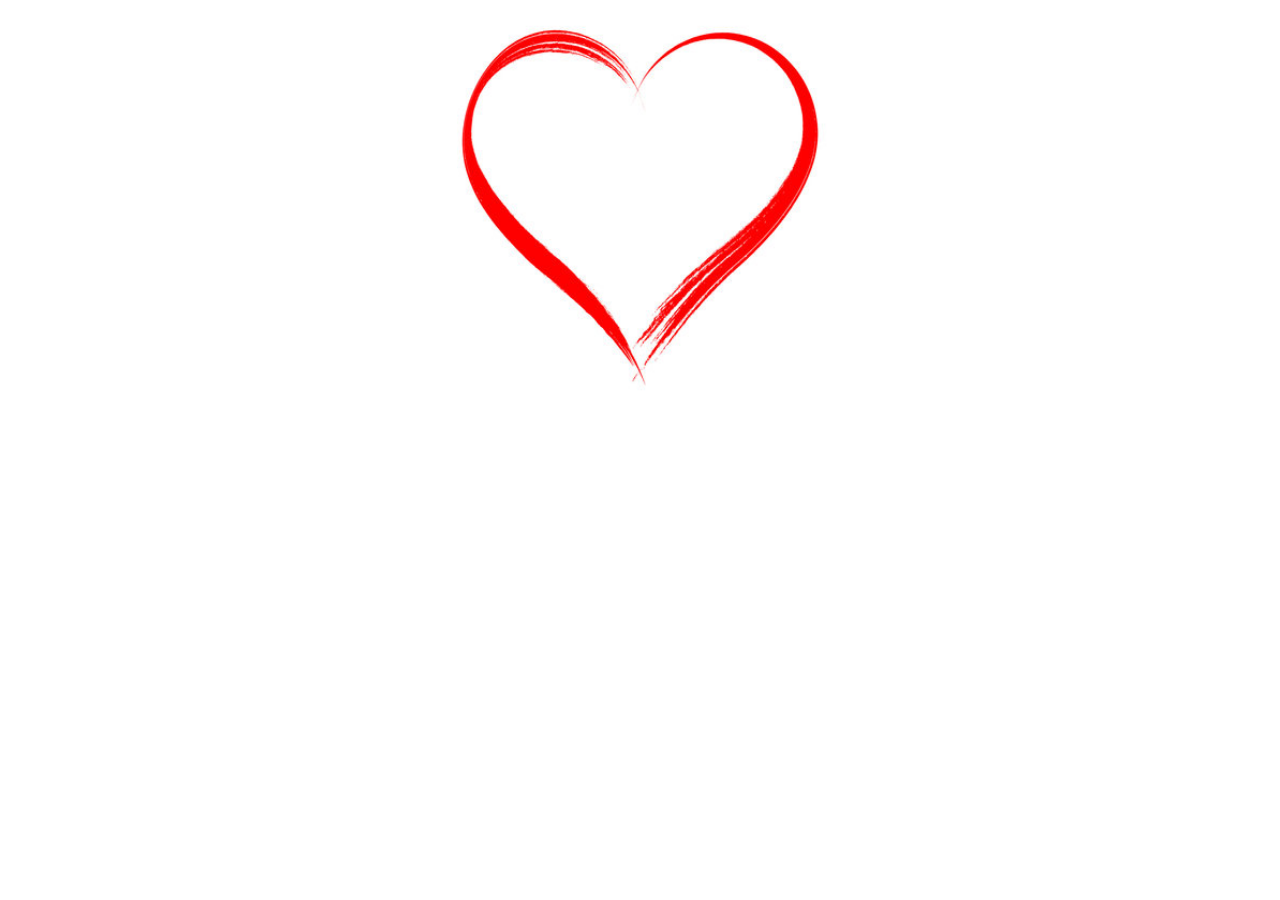
<file: index.html>
<!DOCTYPE html>
<html lang="pl-PL">
<head>
    <meta charset="UTF-8">
    <meta name="viewport" content="width=device-width, initial-scale=1.0">
    <title>Github Page</title>
    <link rel="stylesheet" href="style.css">
</head>
<body>
    <img id="heart" src="heart.jpg" alt="">
</body>
</html>
</file>
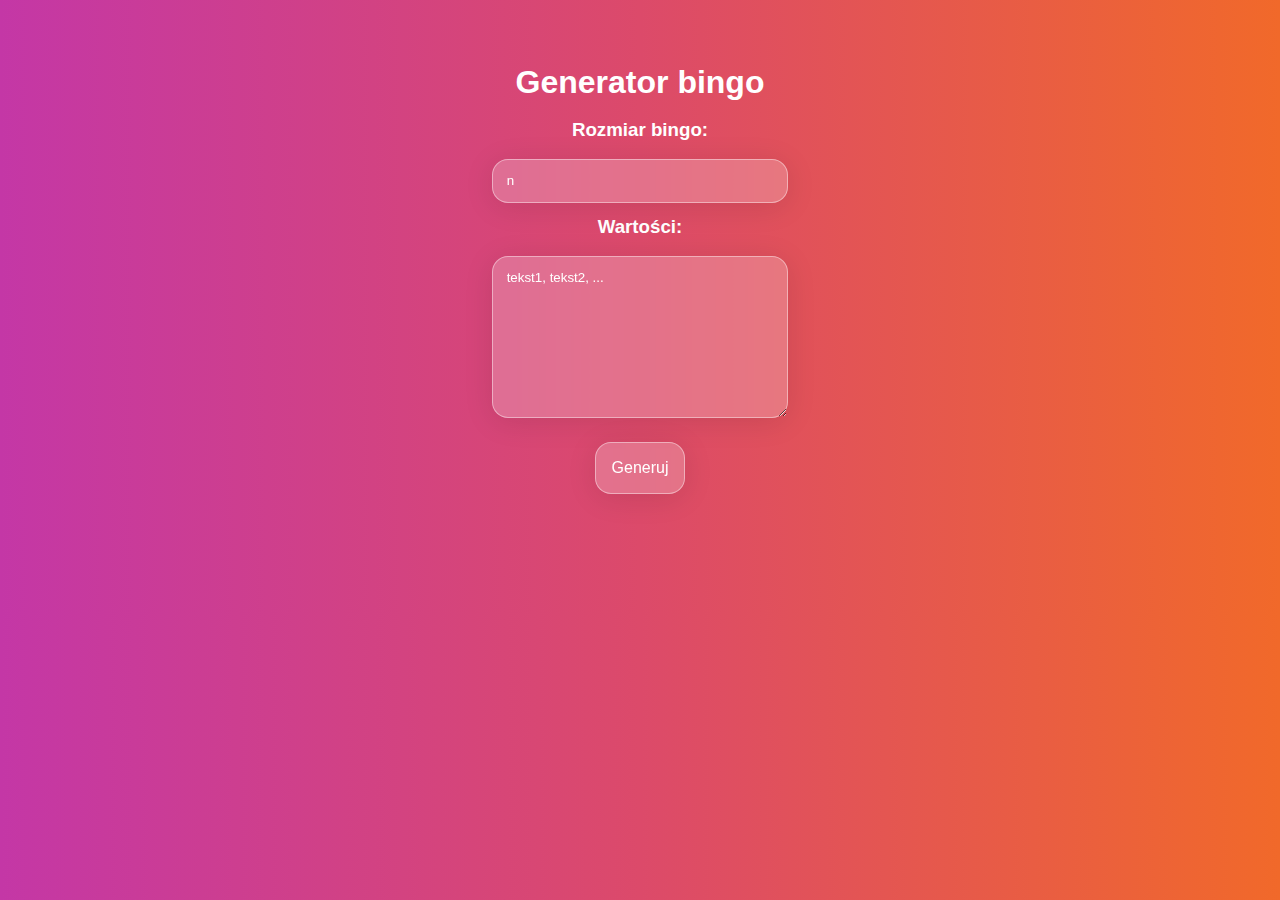
<file: projekty/bingo/index.html>
<!DOCTYPE html>
<html lang="pl">
<head>
    <meta charset="UTF-8">
    <meta name="viewport" content="width=device-width, initial-scale=1.0, maximum-scale=1">
    <title>Bingo</title>
    <link rel="stylesheet" href="style.css">
    <script src="script.js"></script>
</head>
<body>

    <div class="bingo">
        <h1>Generator bingo</h1>
        <br>
        <p><h3>Rozmiar bingo:</h3></p>
        <br>
        <input class="glass" type="text" id="bingoSize" autocomplete="off" placeholder="n" style="width: 20em;">
    
        <p><h3>Wartości:</h3></p>
        <br>
        <textarea class="glass" type="text" id="bingoValues" autocomplete="off" placeholder="tekst1, tekst2, ..." style="height: 10em; width: 20em;"></textarea>
        <br>
        <button class="glass" id="bingoSizeBtn" onclick="generuj()">Generuj</button>
    
        <div><p><h3 id="bingoTitle"></h3></p></div>
        <div id="bingo-board"></div>
    </div> 
</body>
</html>
</file>
<file: style.css>
#heart{
    width: 400px;
    height: 400px;
    display: block;
    margin-left: auto;
    margin-right: auto;
}
</file>
<file: projekty/bingo/style.css>
*{
    padding: 0;
    margin: 0;
    font-family: 'Lucida Sans', 'Lucida Sans Regular', 'Lucida Grande', 'Lucida Sans Unicode', Geneva, Verdana, sans-serif;
}

.glass{
    background: rgba(255, 255, 255, 0.22);
    border-radius: 16px;
    box-shadow: 0 4px 30px rgba(0, 0, 0, 0.1);
    backdrop-filter: blur(5.4px);
    -webkit-backdrop-filter: blur(5.4px);
    border: 1px solid rgba(255, 255, 255, 0.43);
    padding: 1em;
    color: white;
}


body{
    /*background-color: #212121;*/
    color: white;
    background: #c437a6;
    background: linear-gradient(90deg,rgba(196, 55, 166, 1) 0%, rgba(220, 74, 106, 1) 50%, rgba(241, 105, 42, 1) 100%);
}

input{
    margin-bottom: 1em;
    transition: transform 0.3s ease, box-shadow 0.3s ease;
}

input:hover{
    transform: translateY(-8px);
    box-shadow: 0 8px 16px rgba(0, 0, 0, 0.2);
}

input:focus{
    transform: translateY(-8px);
    box-shadow: 0 8px 16px rgba(0, 0, 0, 0.2);
}

textarea{
    padding: 1em;
    transition: transform 0.3s ease, box-shadow 0.3s ease;
}

textarea:focus{
    transform: translateY(-8px);
    box-shadow: 0 8px 16px rgba(0, 0, 0, 0.2);
}
textarea:hover{
    transform: translateY(-8px);
    box-shadow: 0 8px 16px rgba(0, 0, 0, 0.2);
}

::placeholder{
    color: white;
}

.bingo{
    text-align: center;
    padding-top: 4em;
    padding-left: auto;
    padding-right: auto;
}

#bingoTitle{
    padding-top: 2em;
}

#bingo-board{
    text-align: center;
    padding-top: 2em;
    padding-bottom: 3em;
}

#bingo-board table{
    margin: auto;
}

table {
    border-collapse: collapse;
    margin-top: 20px;
    color: black;
    background-color: white;
}
td {
    border: 1px solid black;
    width: 100px;
    height: 100px;
    text-align: center;
    vertical-align: middle;
    font-size: 18px;
}
button {
    margin-top: 20px;
    padding: 10px 20px;
    font-size: 16px;
    transition: transform 0.3s ease, box-shadow 0.3s ease;
}

button:hover{
    transform: translateY(-8px);
    box-shadow: 0 8px 16px rgba(0, 0, 0, 0.2);
}
</file>
